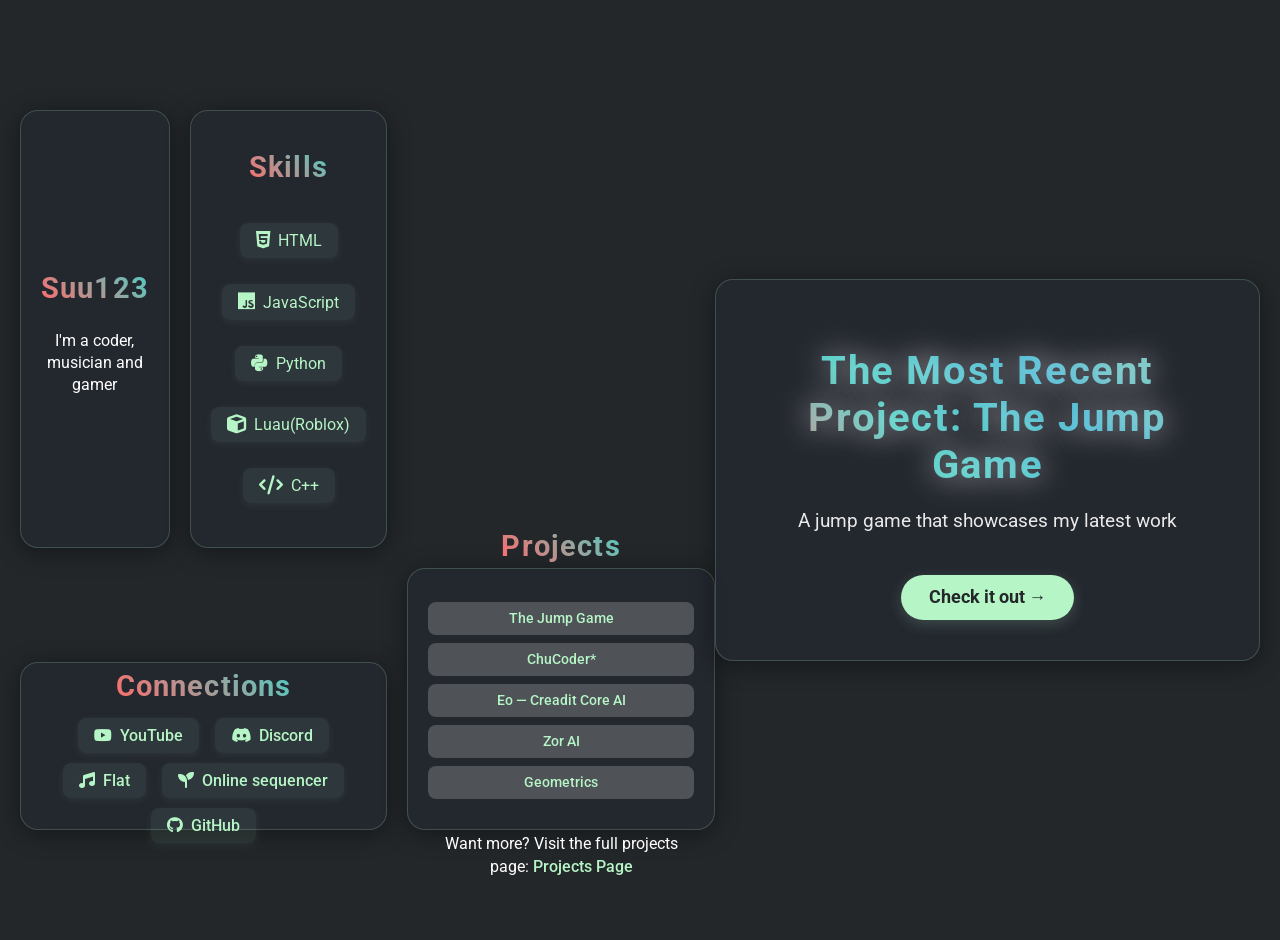
<file: index.html>
<!DOCTYPE html>
<html lang="en">
<head>
    <link rel="stylesheet" href="style.css">
        <link rel="stylesheet" href="icons.css">
    <link rel="stylesheet" href="https://cdnjs.cloudflare.com/ajax/libs/font-awesome/6.4.0/css/all.min.css">
    <meta charset="UTF-8">
    <meta name="viewport" content="width=device-width, initial-scale=1.0">
    <title>Suu123 - Portfolio</title>
</head>
<body>
    <div class="container">
        <div class="box intro">
            <h1>Suu123</h1>
            <p>I'm a coder, musician and gamer</p>
        </div>

        <div class="box skills">
            <h1>Skills</h1>
            <ul>
                <li><i class="fab fa-html5"></i> HTML</li>
                <li><i class="fab fa-js"></i> JavaScript</li>
                <li><i class="fab fa-python"></i> Python</li>
                <li><i class="fas fa-cube"></i> Luau(Roblox)</li>
                <li><i class="fas fa-code"></i> C++</li>
            </ul>
        </div>

        <div class="box connections">
            <h1>Connections</h1>
            <div class="connections-grid">
                <div class="connections-row">
                    <div class="connection"><i class="fab fa-youtube"></i> <a href="https://www.youtube.com/channel/UC3qheyPXaxt84LT1QDHlm-w">YouTube</a></div>
                    <div class="connection"><i class="fab fa-discord"></i> <a href="https://discord.gg/JJNgSpMs">Discord</a></div>
                </div>
                <div class="connections-row">
                    <div class="connection"><i class="fas fa-music"></i> <a href="https://flat.io/@suu123/published">Flat</a></div>
                    <div class="connection"><i class="fas fa-seedling"></i> <a href="https://onlinesequencer.net/members/219041">Online sequencer</a></div>
                </div>
                <div class="connections-row">
                    <div class="connection"><i class="fab fa-github"></i> <a href="https://github.com/Suu1234567">GitHub</a></div>
                </div>
            </div>
        </div>

        <div class="box projects">
            <h1>Projects</h1>
            <ul>
                <li><a href="https://suu1234567.github.io/The-jump-game-/">The Jump Game</a></li>
                <li><a href="https://suu1234567.github.io/ChuCoder-/">ChuCoder*</a></li>
                <li><a href="https://suu1234567.github.io/Eo---Creadit-Core-AI/">Eo — Creadit Core AI</a></li>
                <li><a href="https://suu1234567.github.io/zor./">Zor AI</a></li>
                <li><a href="https://suu1234567.github.io/geometrics/">Geometrics</a></li>
            </ul>

            <p>
                Want more? Visit the full projects page: <a href="projects.html">Projects Page</a>
            </p>
        </div>
    </div>

    <div class="featured-project">
        <h1>The Most Recent Project: The Jump Game</h1>
        <p>A jump game that showcases my latest work</p>
        <a href="https://suu1234567.github.io/The-jump-game-/" class="featured-link">Check it out →</a>
    </div>

    <script>
        alert("This website is still in development, expect some bugs and missing content, try puting your zoom at 50% for the best experience");
    </script>
</body>
</html>
</file>
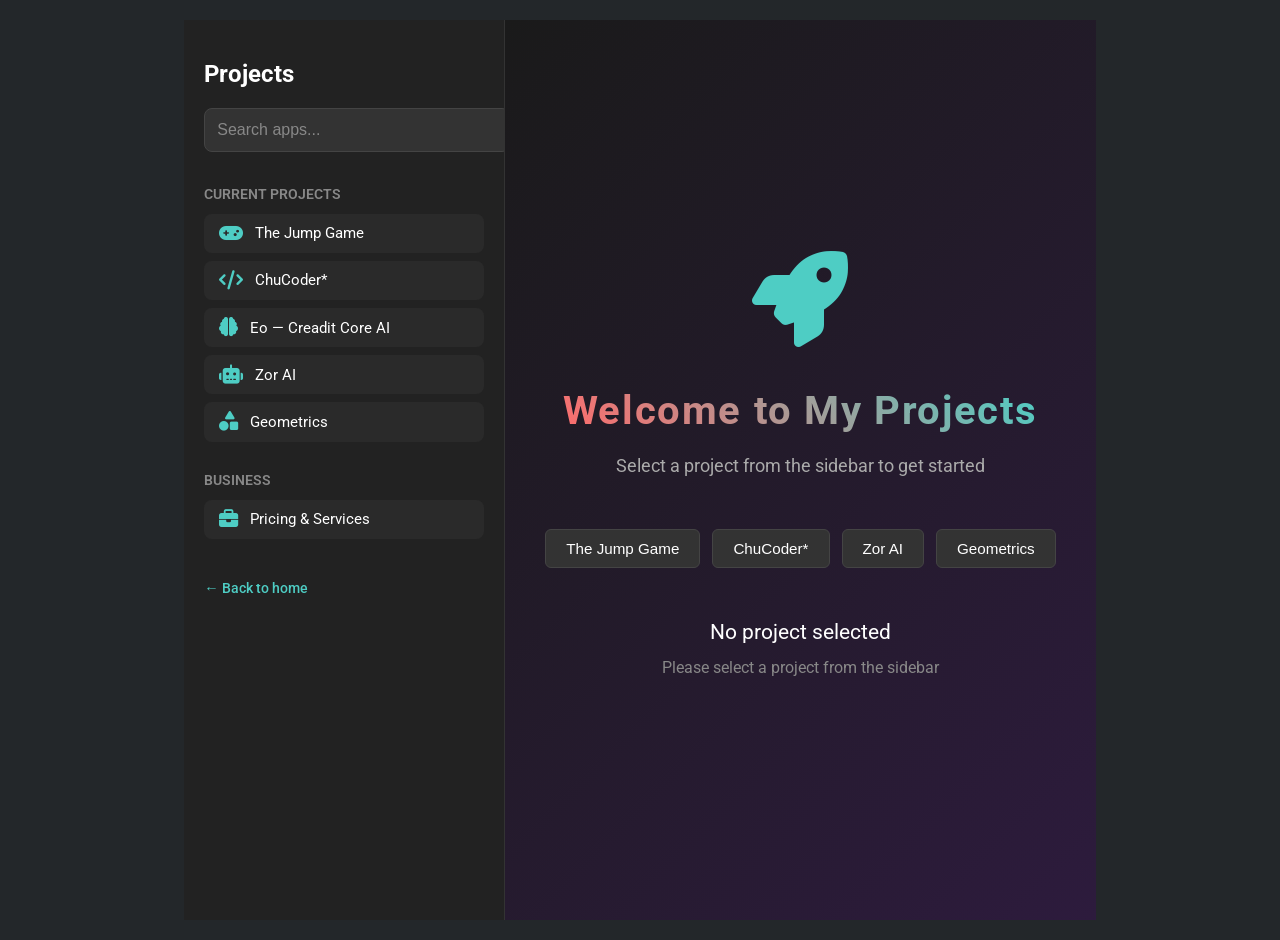
<file: projects.html>
<!DOCTYPE html>
<html lang="en">
<head>
    <link rel="stylesheet" href="style.css">
    <link rel="stylesheet" href="icons.css">
    <link rel="stylesheet" href="https://cdnjs.cloudflare.com/ajax/libs/font-awesome/6.4.0/css/all.min.css">
    <meta charset="UTF-8">
    <meta name="viewport" content="width=device-width, initial-scale=1.0">
    <title>Suu123 - Projects</title>
</head>
<body>
    <div class="launcher-container">
        <!-- Sidebar -->
        <div class="sidebar">
            <h2 class="sidebar-title">Projects</h2>
            
            <input type="text" class="search-bar" id="search-input" placeholder="Search apps..." onkeyup="filterProjects()">
            
            <div class="sidebar-section">
                <h3 class="section-label">CURRENT PROJECTS</h3>
                <div class="app-list" id="app-list">
                    <div class="app-item" onclick="selectProject('jump-game', 'The Jump Game', 'A platformer game with scoring system', 'https://suu1234567.github.io/The-jump-game-/')" data-name="jump-game">
                        <i class="fas fa-gamepad"></i>
                        <span>The Jump Game</span>
                    </div>
                    <div class="app-item" onclick="selectProject('chucoder', 'ChuCoder*', 'A code editor toy for experimentation', 'https://suu1234567.github.io/ChuCoder-/')" data-name="chucoder">
                        <i class="fas fa-code"></i>
                        <span>ChuCoder*</span>
                    </div>
                    <div class="app-item" onclick="selectProject('eo-ai', 'Eo — Creadit Core AI', 'An AI-powered application', 'https://suu1234567.github.io/Eo---Creadit-Core-AI/')" data-name="eo-ai">
                        <i class="fas fa-brain"></i>
                        <span>Eo — Creadit Core AI</span>
                    </div>
                    <div class="app-item" onclick="selectProject('zor-ai', 'Zor AI', 'Advanced AI application', 'https://suu1234567.github.io/zor./')" data-name="zor-ai">
                        <i class="fas fa-robot"></i>
                        <span>Zor AI</span>
                    </div>
                    <div class="app-item" onclick="selectProject('geometrics', 'Geometrics', 'Geometry and visualization app', 'https://suu1234567.github.io/geometrics/')" data-name="geometrics">
                        <i class="fas fa-shapes"></i>
                        <span>Geometrics</span>
                    </div>
                </div>
            </div>

            <div class="sidebar-section">
                <h3 class="section-label">BUSINESS</h3>
                <div class="app-list">
                    <div class="app-item" onclick="showBusiness()">
                        <i class="fas fa-briefcase"></i>
                        <span>Pricing & Services</span>
                    </div>
                </div>
            </div>
            
            <p class="back-link"><a href="index.html">← Back to home</a></p>
        </div>
        
        <!-- Main Content -->
        <div class="launcher-main">
            <div class="launcher-welcome" id="launcher-welcome">
                <i class="fas fa-rocket launcher-icon"></i>
                <h1>Welcome to My Projects</h1>
                <p>Select a project from the sidebar to get started</p>
            </div>
            
            <div class="quick-access" id="quick-access">
                <button class="quick-btn" onclick="selectProject('jump-game', 'The Jump Game', 'A platformer game with scoring system', 'https://suu1234567.github.io/The-jump-game-/')">The Jump Game</button>
                <button class="quick-btn" onclick="selectProject('chucoder', 'ChuCoder*', 'A code editor toy for experimentation', 'https://suu1234567.github.io/ChuCoder-/')">ChuCoder*</button>
                <button class="quick-btn" onclick="selectProject('zor-ai', 'Zor AI', 'Advanced AI application', 'https://suu1234567.github.io/zor./')">Zor AI</button>
                <button class="quick-btn" onclick="selectProject('geometrics', 'Geometrics', 'Geometry and visualization app', 'https://suu1234567.github.io/geometrics/')">Geometrics</button>
            </div>
            
            <div id="project-display" class="project-display" style="display: none;">
                <div class="project-details">
                    <h2 id="project-title"></h2>
                    <p id="project-desc"></p>
                    <a id="project-link" href="" target="_blank" class="project-btn">Open in New Tab →</a>
                </div>
                <div class="project-preview">
                    <iframe id="project-iframe" src="" frameborder="0" loading="lazy"></iframe>
                </div>
            </div>

            <div id="business-view" class="business-view" style="display: none;">
                <div class="business-content">
                    <h1>Pricing & Services</h1>
                    <p class="business-subtitle">Choose the perfect plan for your needs</p>
                    
                    <div class="pricing-grid">
                        <div class="pricing-card">
                            <h3>Basic</h3>
                            <div class="price">€14</div>
                            <p class="price-desc">Essential services</p>
                            <ul class="features">
                                <li><i class="fas fa-check"></i> Basic support</li>
                                <li><i class="fas fa-check"></i> Standard features</li>
                                <li><i class="fas fa-check"></i> Community access</li>
                            </ul>
                        </div>

                        <div class="pricing-card">
                            <h3>Starter</h3>
                            <div class="price">€19</div>
                            <p class="price-desc">For small projects</p>
                            <ul class="features">
                                <li><i class="fas fa-check"></i> Priority support</li>
                                <li><i class="fas fa-check"></i> Advanced features</li>
                                <li><i class="fas fa-check"></i> Custom domains</li>
                            </ul>
                        </div>

                        <div class="pricing-card">
                            <h3>Retro Game</h3>
                            <div class="price">€23</div>
                            <p class="price-desc">Classic game development</p>
                            <ul class="features">
                                <li><i class="fas fa-check"></i> Game asset support</li>
                                <li><i class="fas fa-check"></i> Retro style design</li>
                                <li><i class="fas fa-check"></i> Backend integration</li>
                            </ul>
                        </div>

                        <div class="pricing-card">
                            <h3>Roblox Game</h3>
                            <div class="price">€29</div>
                            <p class="price-desc">Roblox game development</p>
                            <ul class="features">
                                <li><i class="fas fa-check"></i> Roblox scripting</li>
                                <li><i class="fas fa-check"></i> Game monetization</li>
                                <li><i class="fas fa-check"></i> Advanced support</li>
                            </ul>
                        </div>

                        <div class="pricing-card">
                            <h3>AI App</h3>
                            <div class="price">€37</div>
                            <p class="price-desc">AI-powered applications</p>
                            <ul class="features">
                                <li><i class="fas fa-check"></i> ML integration</li>
                                <li><i class="fas fa-check"></i> AI model training</li>
                                <li><i class="fas fa-check"></i> Premium support</li>
                            </ul>
                        </div>
                    </div>

                    <div class="business-contact">
                        <h2>Let's Chat</h2>
                        <p>Got questions or a project in mind? Join our Discord community!</p>
                        <a href="https://discord.gg/ExTJ4Jby" target="_blank" class="discord-btn">
                            <i class="fab fa-discord"></i> Join Discord Server
                        </a>
                    </div>
                </div>
            </div>
            
            <div id="no-selection" class="no-selection">
                <p>No project selected</p>
                <p>Please select a project from the sidebar</p>
            </div>
        </div>
    </div>
    
    <script>
        function filterProjects() {
            const searchInput = document.getElementById('search-input').value.toLowerCase();
            const appItems = document.querySelectorAll('.app-item');
            
            appItems.forEach(item => {
                const itemName = item.getAttribute('data-name').toLowerCase();
                const itemText = item.textContent.toLowerCase();
                
                if (itemName.includes(searchInput) || itemText.includes(searchInput)) {
                    item.style.display = 'flex';
                } else {
                    item.style.display = 'none';
                }
            });
        }
        
        function selectProject(id, title, desc, url) {
            document.getElementById('launcher-welcome').style.display = 'none';
            document.getElementById('quick-access').style.display = 'none';
            document.getElementById('no-selection').style.display = 'none';
            document.getElementById('business-view').style.display = 'none';
            document.getElementById('project-display').style.display = 'flex';
            
            document.getElementById('project-title').textContent = title;
            document.getElementById('project-desc').textContent = desc;
            document.getElementById('project-link').href = url;
            document.getElementById('project-iframe').src = url;
        }

        function showBusiness() {
            document.getElementById('launcher-welcome').style.display = 'none';
            document.getElementById('quick-access').style.display = 'none';
            document.getElementById('no-selection').style.display = 'none';
            document.getElementById('project-display').style.display = 'none';
            document.getElementById('business-view').style.display = 'block';
        }
    </script>
</body>
</html>
</file>
<file: style.css>
@import url('https://fonts.googleapis.com/css2?family=Roboto:wght@300;400;700&display=swap');

body {
    font-family: 'Roboto', sans-serif;
    background: linear-gradient(135deg, #667eea 0%, #764ba2 100%);
    color: #fff;
    margin: 0;
    padding: 20px;
    min-height: 100vh;
    display: flex;
    justify-content: center;
    align-items: center;
}

.container {
    display: grid;
    grid-template-columns: repeat(4, 1fr);
    grid-template-rows: repeat(4, 1fr);
    gap: 20px;
    width: 100%;
    max-width: 800px;
    height: 80vh;
    min-height: 600px;
}

.box {
    background: rgba(255, 255, 255, 0.1);
    backdrop-filter: blur(5px);
    border-radius: 15px;
    padding: 20px;
    box-shadow: 0 8px 32px rgba(0, 0, 0, 0.3);
    transition: transform 0.2s ease, background-color 0.2s ease;
    display: flex;
    flex-direction: column;
    justify-content: center;
    align-items: center;
    text-align: center;
    will-change: transform;
}

.entreprise-grid {
    display: grid;
    grid-template-columns: repeat(auto-fit, minmax(220px, 1fr));
    gap: 18px;
    width: 100%;
    margin-top: 10px;
}

.entreprise-card {
    background: rgba(255, 255, 255, 0.12);
    border: 1px solid rgba(255, 255, 255, 0.2);
    box-shadow: 0 6px 20px rgba(0, 0, 0, 0.2);
    padding: 16px;
    align-items: center;
    justify-content: center;
    display: flex;
    flex-direction: column;
    min-height: 220px;
}

.entreprise-card h2 {
    margin-bottom: 10px;
}

.entreprise-card p {
    color: #fff;
    font-size: 0.95em;
    margin-top: 6px;
}

.connections {
    grid-column: 1 / 3;
    grid-row: 3 / 5;
}

.projects {
    grid-column: 3 / 5;
    grid-row: 2 / 5;
}

h1 {
    font-size: 1.8em;
    margin-bottom: 15px;
    background: linear-gradient(45deg, #ff6b6b, #4ecdc4);
    -webkit-background-clip: text;
    -webkit-text-fill-color: transparent;
    background-clip: text;
}

p {
    font-size: 1em;
    margin: 10px 0;
    line-height: 1.4;
}

ul {
    list-style: none;
    padding: 0;
    width: 100%;
}

li {
    background: rgba(255, 255, 255, 0.2);
    margin: 8px 0;
    padding: 8px 12px;
    border-radius: 8px;
    transition: background-color 0.15s ease;
    font-size: 0.9em;
}

li:hover {
    background: rgba(255, 255, 255, 0.3);
}

a {
    color: #fff;
    text-decoration: none;
    font-weight: 500;
    transition: color 0.3s ease;
}

a:hover {
    color: #4ecdc4;
}

@media (max-width: 768px) {
    .container {
        grid-template-columns: 1fr;
        grid-template-rows: auto;
        height: auto;
        gap: 15px;
    }

    .intro, .skills, .connections, .projects {
        grid-column: 1;
        grid-row: auto;
    }

    body {
        padding: 15px;
    }

    .box {
        padding: 15px;
    }

    h1 {
        font-size: 1.5em;
    }
}

.featured-project {
    background: linear-gradient(135deg, rgba(255, 107, 107, 0.2), rgba(78, 205, 196, 0.2));
    backdrop-filter: blur(5px);
    border-radius: 20px;
    padding: 40px;
    margin: 30px auto;
    max-width: 800px;
    text-align: center;
    box-shadow: 0 12px 40px rgba(0, 0, 0, 0.4);
    border: 1px solid rgba(255, 255, 255, 0.1);
    transition: transform 0.3s ease, box-shadow 0.3s ease;
}

.featured-project:hover {
    transform: translateY(-5px);
    box-shadow: 0 20px 60px rgba(0, 0, 0, 0.5);
}

.featured-project h1 {
    font-size: 2.5em;
    margin-bottom: 20px;
    background: linear-gradient(45deg, #ff6b6b, #4ecdc4, #45b7d1, #96ceb4);
    -webkit-background-clip: text;
    -webkit-text-fill-color: transparent;
    background-clip: text;
    text-shadow: 0 0 30px rgba(255, 255, 255, 0.7);
}

.featured-project p {
    font-size: 1.2em;
    margin: 20px 0;
    color: rgba(255, 255, 255, 0.9);
}

.featured-link {
    display: inline-block;
    background: linear-gradient(45deg, #ff6b6b, #4ecdc4);
    color: white;
    padding: 15px 30px;
    border-radius: 50px;
    text-decoration: none;
    font-weight: 700;
    font-size: 1.1em;
    transition: transform 0.2s ease, box-shadow 0.2s ease;
    box-shadow: 0 4px 15px rgba(255, 107, 107, 0.3);
    margin-top: 20px;
}

.featured-link:hover {
    transform: scale(1.05);
    box-shadow: 0 6px 20px rgba(255, 107, 107, 0.4);
}

@media (max-width: 768px) {
    .featured-project {
        padding: 30px 20px;
        margin: 20px 15px;
    }

    .featured-project h1 {
        font-size: 2em;
    }

    .featured-link {
        padding: 12px 25px;
        font-size: 1em;
    }
}

/* Launcher Styles */
.launcher-container {
    display: flex;
    height: 100vh;
    background: #1a1a1a;
    color: #fff;
    font-family: 'Roboto', sans-serif;
}

.sidebar {
    width: 280px;
    background: #222;
    padding: 20px;
    overflow-y: auto;
    border-right: 1px solid #333;
}

.sidebar-title {
    font-size: 1.5em;
    margin-bottom: 20px;
    color: #fff;
}

.search-bar {
    width: 100%;
    padding: 12px;
    background: #333;
    border: 1px solid #444;
    border-radius: 8px;
    color: #fff;
    margin-bottom: 20px;
    font-size: 1em;
}

.search-bar::placeholder {
    color: #888;
}

.sidebar-section {
    margin-bottom: 30px;
}

.section-label {
    font-size: 0.85em;
    color: #888;
    text-transform: uppercase;
    margin-bottom: 12px;
    font-weight: 600;
}

.app-list {
    display: flex;
    flex-direction: column;
    gap: 8px;
}

.app-item {
    display: flex;
    align-items: center;
    gap: 12px;
    padding: 10px 12px;
    background: #2a2a2a;
    border-radius: 8px;
    cursor: pointer;
    transition: all 0.2s ease;
    border-left: 3px solid transparent;
}

.app-item:hover {
    background: #333;
    border-left-color: #4ecdc4;
}

.app-item i {
    font-size: 1.2em;
    color: #4ecdc4;
}

.app-item span {
    font-size: 0.95em;
}

.back-link {
    margin-top: 40px;
    font-size: 0.9em;
}

.back-link a {
    color: #4ecdc4;
    text-decoration: none;
}

.back-link a:hover {
    text-decoration: underline;
}

.launcher-main {
    flex: 1;
    background: linear-gradient(135deg, #1a1a1a 0%, #2d1b3d 100%);
    display: flex;
    flex-direction: column;
    align-items: center;
    justify-content: center;
    padding: 40px;
}

.launcher-welcome {
    text-align: center;
    margin-bottom: 40px;
}

.launcher-icon {
    font-size: 6em;
    color: #4ecdc4;
    margin-bottom: 20px;
    display: block;
}

.launcher-welcome h1 {
    font-size: 2.5em;
    margin: 20px 0;
    background: linear-gradient(45deg, #ff6b6b, #4ecdc4);
    -webkit-background-clip: text;
    -webkit-text-fill-color: transparent;
    background-clip: text;
}

.launcher-welcome p {
    font-size: 1.1em;
    color: #aaa;
}

.quick-access {
    display: flex;
    gap: 12px;
    flex-wrap: wrap;
    justify-content: center;
    margin-bottom: 40px;
}

.quick-btn {
    padding: 10px 20px;
    background: #333;
    border: 1px solid #444;
    border-radius: 6px;
    color: #fff;
    cursor: pointer;
    transition: all 0.2s ease;
    font-size: 0.95em;
}

.quick-btn:hover {
    background: #4ecdc4;
    color: #000;
    border-color: #4ecdc4;
}

.project-info {
    text-align: center;
    max-width: 600px;
}

.project-info h2 {
    font-size: 2em;
    margin-bottom: 15px;
    color: #4ecdc4;
}

.project-info p {
    font-size: 1.1em;
    color: #ccc;
    margin-bottom: 25px;
}

.project-btn {
    display: inline-block;
    padding: 12px 30px;
    background: linear-gradient(45deg, #ff6b6b, #4ecdc4);
    color: white;
    text-decoration: none;
    border-radius: 6px;
    font-weight: 600;
    transition: all 0.2s ease;
}

.project-btn:hover {
    transform: scale(1.05);
}

.no-selection {
    text-align: center;
}

.no-selection p:first-child {
    font-size: 1.3em;
    color: #fff;
    margin-bottom: 10px;
}

.no-selection p:last-child {
    color: #888;
    font-size: 1em;
}

.project-display {
    display: flex;
    gap: 40px;
    width: 100%;
    height: 100%;
    max-width: 1400px;
    align-items: stretch;
}

.project-details {
    flex: 0 0 300px;
    display: flex;
    flex-direction: column;
    justify-content: center;
    text-align: left;
}

.project-details h2 {
    font-size: 1.8em;
    margin-bottom: 15px;
    color: #4ecdc4;
}

.project-details p {
    font-size: 1em;
    color: #ccc;
    margin-bottom: 25px;
    line-height: 1.5;
}

.project-preview {
    flex: 1;
    background: #333;
    border-radius: 12px;
    overflow: hidden;
    box-shadow: 0 8px 32px rgba(0, 0, 0, 0.5);
}

#project-iframe {
    width: 100%;
    height: 100%;
    border: none;
}

@media (max-width: 1024px) {
    .project-display {
        flex-direction: column;
        gap: 20px;
    }
    
    .project-details {
        flex: 0 0 auto;
    }
    
    .project-preview {
        height: 500px;
    }
}

/* Business & Pricing Styles */
.business-view {
    width: 100%;
    overflow-y: auto;
    padding: 40px;
    max-width: 1200px;
}

.business-content {
    animation: fadeIn 0.3s ease;
}

@keyframes fadeIn {
    from { opacity: 0; }
    to { opacity: 1; }
}

.business-content h1 {
    font-size: 2.5em;
    text-align: center;
    margin-bottom: 10px;
}

.business-subtitle {
    text-align: center;
    color: #aaa;
    font-size: 1.1em;
    margin-bottom: 40px;
}

.pricing-grid {
    display: grid;
    grid-template-columns: repeat(auto-fit, minmax(240px, 1fr));
    gap: 25px;
    margin-bottom: 60px;
}

.pricing-card {
    background: rgba(255, 255, 255, 0.08);
    border: 1px solid rgba(78, 205, 196, 0.3);
    border-radius: 12px;
    padding: 30px;
    text-align: center;
    transition: all 0.3s ease;
    display: flex;
    flex-direction: column;
}

.pricing-card:hover {
    border-color: #4ecdc4;
    background: rgba(78, 205, 196, 0.1);
    transform: translateY(-5px);
}

.pricing-card h3 {
    font-size: 1.5em;
    margin-bottom: 12px;
    color: #fff;
}

.price {
    font-size: 2.5em;
    color: #4ecdc4;
    font-weight: 700;
    margin: 15px 0;
}

.price-desc {
    color: #888;
    font-size: 0.9em;
    margin-bottom: 25px;
}

.features {
    list-style: none;
    padding: 0;
    flex-grow: 1;
    text-align: left;
}

.features li {
    padding: 10px 0;
    color: #ccc;
    border-bottom: 1px solid rgba(255, 255, 255, 0.1);
    display: flex;
    align-items: center;
    gap: 10px;
    background: transparent;
    margin: 0;
    transition: none;
}

.features li:last-child {
    border-bottom: none;
}

.features li:hover {
    background: transparent;
    color: #4ecdc4;
}

.features i {
    color: #4ecdc4;
    font-size: 1em;
}

.business-contact {
    background: rgba(78, 205, 196, 0.15);
    border: 2px solid rgba(78, 205, 196, 0.3);
    border-radius: 12px;
    padding: 40px;
    text-align: center;
    max-width: 600px;
    margin: 0 auto;
}

.business-contact h2 {
    font-size: 2em;
    margin-bottom: 15px;
    background: linear-gradient(45deg, #ff6b6b, #4ecdc4);
    -webkit-background-clip: text;
    -webkit-text-fill-color: transparent;
    background-clip: text;
}

.business-contact p {
    color: #aaa;
    font-size: 1.1em;
    margin-bottom: 25px;
}

.discord-btn {
    display: inline-flex;
    align-items: center;
    gap: 10px;
    padding: 15px 35px;
    background: linear-gradient(45deg, #5865F2, #7289DA);
    color: white;
    text-decoration: none;
    border-radius: 8px;
    font-weight: 600;
    font-size: 1.1em;
    transition: all 0.3s ease;
}

.discord-btn:hover {
    transform: scale(1.05);
    box-shadow: 0 6px 20px rgba(88, 101, 242, 0.4);
}

.discord-btn i {
    font-size: 1.3em;
}
</file>
<file: icons.css>
/* Connections grid layout */
.connections-grid {
    display: flex;
    flex-direction: column;
    gap: 10px;
    width: 100%;
    align-items: center;
}
.connections-row {
    display: flex;
    gap: 16px;
    justify-content: center;
}
.connection {
    background: rgba(182,245,198,0.08);
    color: var(--green);
    border-radius: 8px;
    padding: 8px 16px;
    font-size: 1em;
    display: flex;
    align-items: center;
    gap: 8px;
    box-shadow: 0 2px 8px rgba(182,245,198,0.08);
    transition: background 0.2s;
}
.connection:hover {
    background: rgba(182,245,198,0.18);
}


@import url('https://fonts.googleapis.com/css2?family=Roboto:wght@300;400;700&display=swap');
@import url('https://cdnjs.cloudflare.com/ajax/libs/font-awesome/6.4.0/css/all.min.css');

:root {
    --green: #b6f5c6;
    --dark-bg: #23272a;
    --card-bg: rgba(36, 40, 47, 0.95);
    --border: rgba(182, 245, 198, 0.2);
}

body {
    background: var(--dark-bg);
    color: #fff;
    font-family: 'Roboto', sans-serif;
}

.box, .featured-project {
    background: var(--card-bg);
    border: 1px solid var(--border);
    border-radius: 18px;
    box-shadow: 0 4px 24px rgba(0,0,0,0.4);
}

h1, .featured-project h1 {
    color: var(--green);
    font-weight: 700;
    letter-spacing: 0.04em;
}

.skills ul, .connections ul {
    display: flex;
    flex-wrap: wrap;
    gap: 10px;
    justify-content: center;
}

.skills li, .connections li {
    background: rgba(182,245,198,0.08);
    color: var(--green);
    border-radius: 8px;
    padding: 8px 16px;
    font-size: 1em;
    display: flex;
    align-items: center;
    gap: 8px;
    box-shadow: 0 2px 8px rgba(182,245,198,0.08);
}

.skills li i, .connections li i {
    color: var(--green);
    font-size: 1.2em;
}

a {
    color: var(--green);
    text-decoration: none;
    font-weight: 500;
}

a:hover {
    color: #fff;
    background: var(--green);
    border-radius: 6px;
    padding: 2px 6px;
    transition: 0.2s;
}

.featured-link {
    background: var(--green);
    color: #23272a;
    border-radius: 30px;
    padding: 12px 28px;
    font-weight: 700;
    font-size: 1.1em;
    box-shadow: 0 4px 15px rgba(182,245,198,0.2);
    margin-top: 20px;
    transition: 0.2s;
}

.featured-link:hover {
    background: #fff;
    color: var(--green);
}

/* Responsive */
@media (max-width: 768px) {
    .container {
        grid-template-columns: 1fr;
        grid-template-rows: auto;
        height: auto;
        gap: 15px;
    }
    .box, .featured-project {
        padding: 15px;
    }
    h1 {
        font-size: 1.5em;
    }
}
</file>
